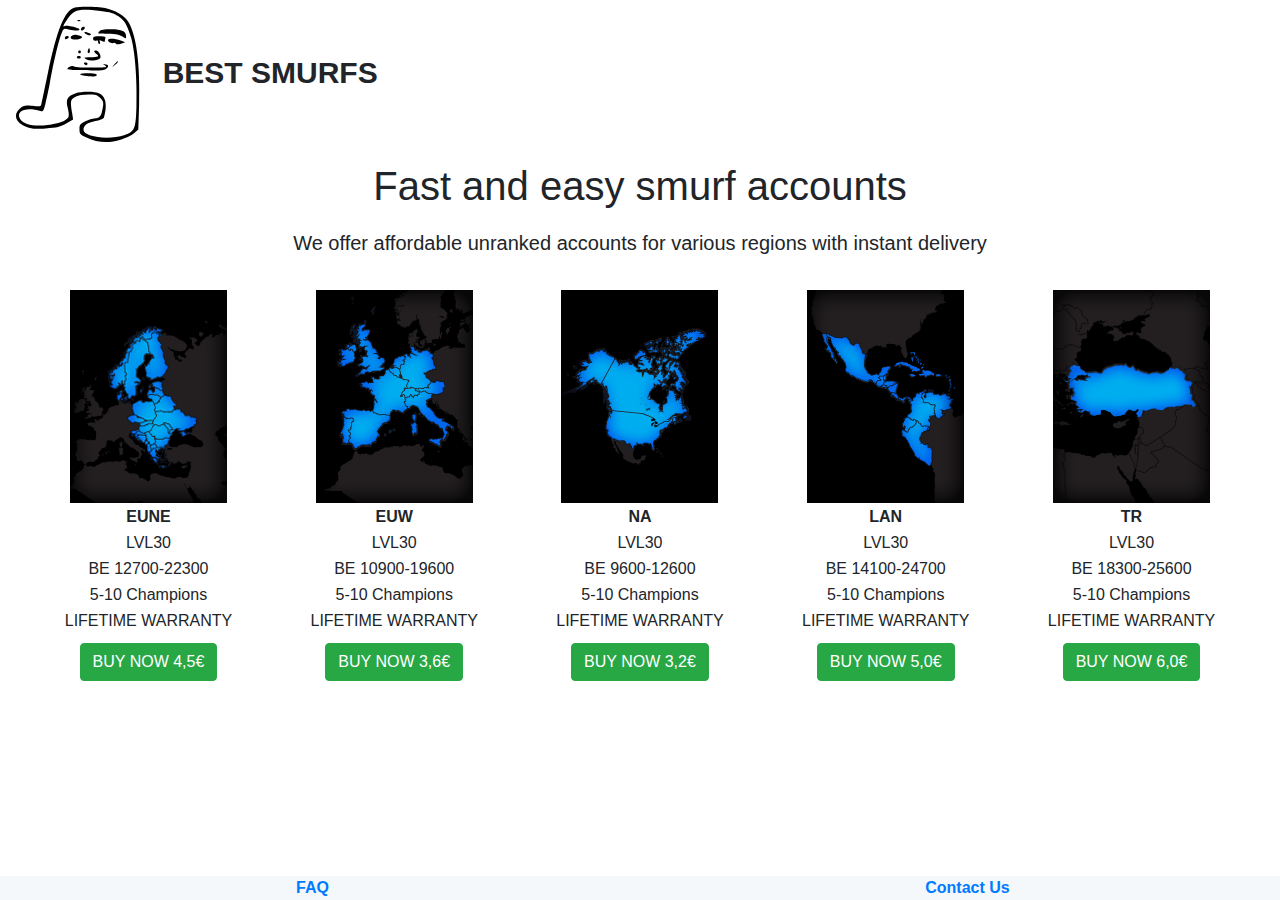
<file: index.html>
<!DOCTYPE html>
<html lang="en">
<head>
<title>CSACCS</title>
<meta charset="utf-8">
<meta name="viewport" content="width=device-width, initial-scale=1">
<link rel="stylesheet" href="styles.css">
<link rel="stylesheet" href="https://cdn.jsdelivr.net/npm/bootstrap@4.0.0/dist/css/bootstrap.min.css" integrity="sha384-Gn5384xqQ1aoWXA+058RXPxPg6fy4IWvTNh0E263XmFcJlSAwiGgFAW/dAiS6JXm" crossorigin="anonymous">
</head>
<body>

<header>
  <div class="header">
  <a href="index.html">
   <svg width="5" height="20">
<img src='mungus.svg' alt='Bruh'/>
</a>
</svg>

    <strong>BEST SMURFS</strong>
	</div>
 </header>
 
 <div class="pitch">
 <h1>Fast and easy smurf accounts</h1>
 </div>
  
 <div class="pitch2">
 <h5>We offer affordable unranked accounts for various regions with instant delivery</h5>
 </div>
  
  <div class="asdf">
  <table style="width:100%">
  
  <tr>
	<td> <img src="eune.png" alt="bruh"> </td>
    <td> <img src="euw.png" alt="bruh"> </td>
	<td> <img src="na.png" alt="bruh"> </td>
	<td> <img src="lan.png" alt="bruh"> </td>
	<td> <img src="tr.png" alt="bruh"> </td>
  </tr>
  <tr>
    <th>EUNE</th>
    <th>EUW</th>
    <th>NA</th>
    <th>LAN</th>
    <th>TR</th>
  </tr>
  
  <tr>
    <td>LVL30</td>
	<td>LVL30</td>
	<td>LVL30</td>
	<td>LVL30</td>
	<td>LVL30</td>
  </tr>
  
  <tr>
 	<td>BE 12700-22300</td>
	<td>BE 10900-19600</td>
	<td>BE 9600-12600</td>
	<td>BE 14100-24700</td>
	<td>BE 18300-25600</td>
  </tr>
  
  <tr>
    <td>5-10 Champions</td>
	<td>5-10 Champions</td>
	<td>5-10 Champions</td>
	<td>5-10 Champions</td>
	<td>5-10 Champions</td>
  </tr>
  
  <tr>
	<td>LIFETIME WARRANTY</td>
	<td>LIFETIME WARRANTY</td>
	<td>LIFETIME WARRANTY</td>
	<td>LIFETIME WARRANTY</td>
	<td>LIFETIME WARRANTY</td>
  </tr>
  
 <tr>
	<td> <a href="Payment.html" class="btn btn-success my-2">BUY NOW 4,5€</a> </td>
	<td> <a href="Payment.html" class="btn btn-success my-2">BUY NOW 3,6€</a> </td>
	<td> <a href="Payment.html" class="btn btn-success my-2">BUY NOW 3,2€</a> </td>
	<td> <a href="Payment.html" class="btn btn-success my-2">BUY NOW 5,0€</a> </td>
	<td> <a href="Payment.html" class="btn btn-success my-2">BUY NOW 6,0€</a> </td>
 </tr>
 </table>
 </div>
  
 <div class="footer">
	<div class="row">
		<div class="col-sm-6">
		<a href="FAQ.html"><strong> FAQ </strong></a>
		</div>
		<div class="col-sm-6">
		<a href="Contact_us.html"><strong>Contact Us</strong></a>
		</div>
	</div>
 </div>
  
  </body>
  </html>
</file>
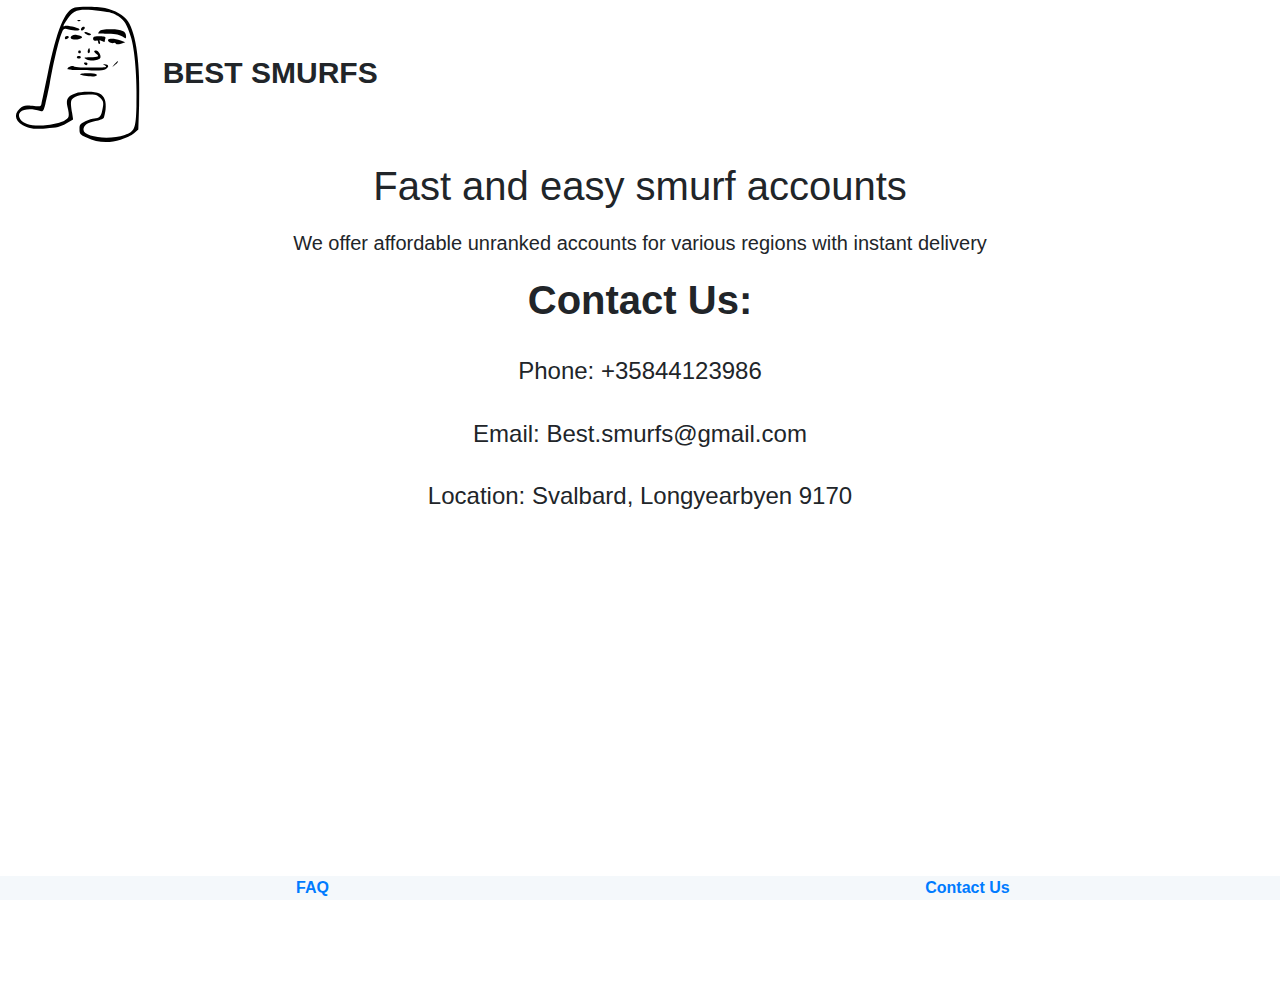
<file: Contact_us.html>
<!DOCTYPE html>
<html lang="en">
<head>
<title>CSACCS</title>
<meta charset="utf-8">
<meta name="viewport" content="width=device-width, initial-scale=1">
<link rel="stylesheet" href="styles.css">
<link rel="stylesheet" href="https://cdn.jsdelivr.net/npm/bootstrap@4.0.0/dist/css/bootstrap.min.css" integrity="sha384-Gn5384xqQ1aoWXA+058RXPxPg6fy4IWvTNh0E263XmFcJlSAwiGgFAW/dAiS6JXm" crossorigin="anonymous">
</head>
<body>

<header>
  <div class="header">
  <a href="index.html">
   <svg width="5" height="20">
<img src='mungus.svg' alt='bruh'/>
</a>
</svg>

    <strong>BEST SMURFS</strong>
	</div>
 </header>
 
 <div class="pitch">
 <h1>Fast and easy smurf accounts</h1>
 </div>
  
 <div class="pitch2">
 <h5>We offer affordable unranked accounts for various regions with instant delivery</h5>
 </div>
 
 <h1><b>Contact Us:</b></h1>
 <h4>Phone: +35844123986</h4>
 <h4>Email: Best.smurfs@gmail.com</h4>
 <h4>Location: Svalbard, Longyearbyen 9170</h4>
 <div class="kartta">
 <iframe src="https://www.google.com/maps/embed?pb=!1m18!1m12!1m3!1d9213.384169008508!2d15.490148947577987!3d78.22268396496251!2m3!1f0!2f0!3f0!3m2!1i1024!2i768!4f13.1!3m3!1m2!1s0x459c52d84f4557df%3A0xda86b2caa16495ec!2sLongyearbyen%209170%2C%20Huippuvuoret!5e0!3m2!1sfi!2sfi!4v1650731997765!5m2!1sfi!2sfi" width="600" height="450" style="border:0;" allowfullscreen="" loading="lazy" referrerpolicy="no-referrer-when-downgrade"></iframe>
 </div>
 <div class="footer">
	<div class="row">
		<div class="col-sm-6">
		<a href="FAQ.html"><strong> FAQ </strong></a>
		</div>
		<div class="col-sm-6">
		<a href="Contact_us.html"><strong>Contact Us</strong></a>
		</div>
	</div>
 </div>
 
</body>
</html>
</file>
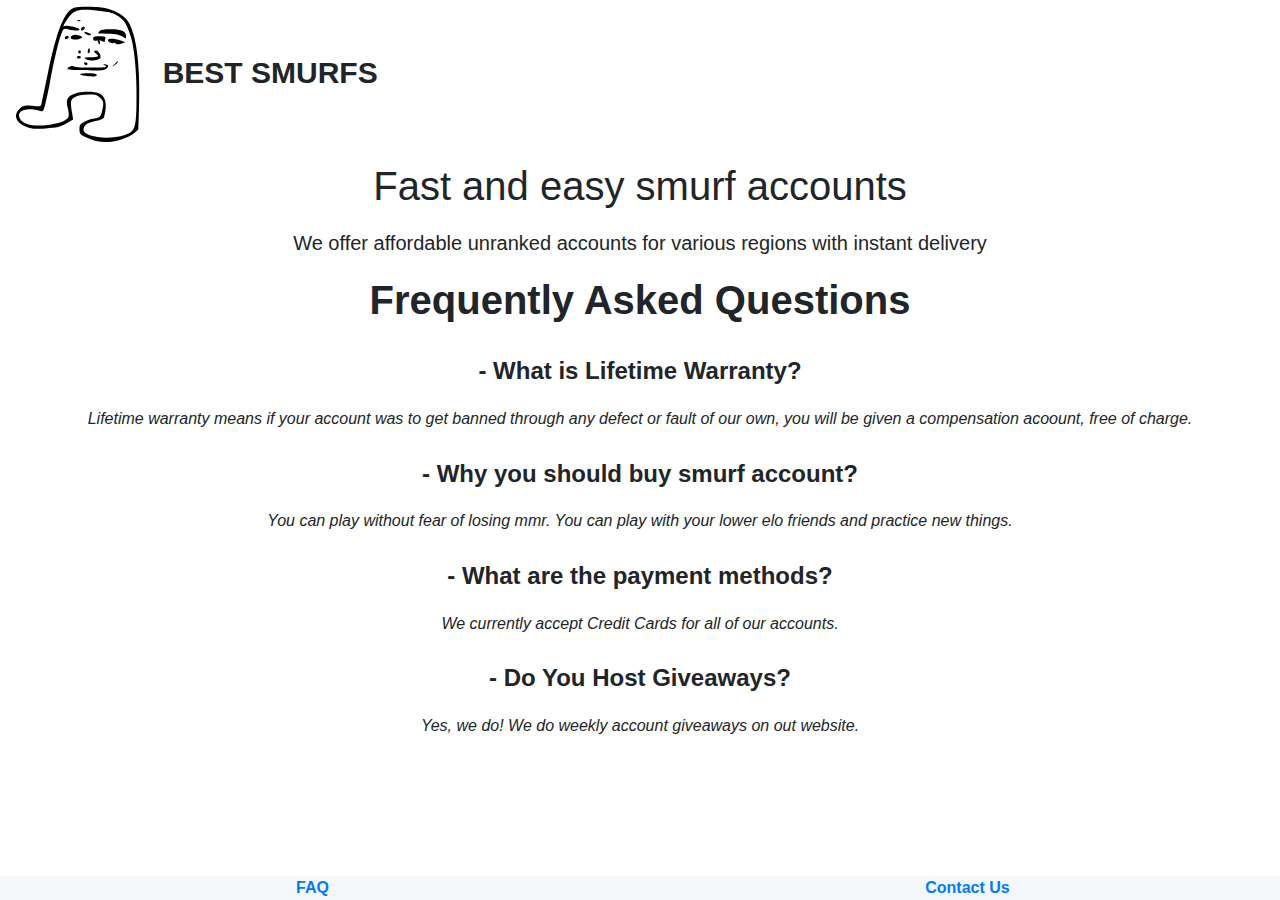
<file: FAQ.html>
<!DOCTYPE html>
<html lang="en">
<head>
<title>CSACCS</title>
<meta charset="utf-8">
<meta name="viewport" content="width=device-width, initial-scale=1">
<link rel="stylesheet" href="styles.css">
<link rel="stylesheet" href="https://cdn.jsdelivr.net/npm/bootstrap@4.0.0/dist/css/bootstrap.min.css" integrity="sha384-Gn5384xqQ1aoWXA+058RXPxPg6fy4IWvTNh0E263XmFcJlSAwiGgFAW/dAiS6JXm" crossorigin="anonymous">
</head>
<body>

<header>
  <div class="header">
  <a href="index.html">
   <svg width="5" height="20">
<img src='mungus.svg' alt='bruh'/>
</a>
</svg>

    <strong>BEST SMURFS</strong>
	</div>
 </header>
 
 <div class="pitch">
 <h1>Fast and easy smurf accounts</h1>
 </div>
  
 <div class="pitch2">
 <h5>We offer affordable unranked accounts for various regions with instant delivery</h5>
 </div>
 
 <h1><b>Frequently Asked Questions</b></h1>
 <h4><b>- What is Lifetime Warranty?</b></h4>
 <p><i>Lifetime warranty means if your account was to get banned through any defect or fault of our own, you will be given a compensation acoount, free of charge.</i></p>
 <h4><b>- Why you should buy smurf account?</b></h4>
 <p><i>You can play without fear of losing mmr. You can play with your lower elo friends and practice new things.</i></p>
 <h4><b>- What are the payment methods?</b></h4>
 <p><i>We currently accept Credit Cards for all of our accounts.</i></p>
 <h4><b>- Do You Host Giveaways?</b></h4>
 <p><i>Yes, we do! We do weekly account giveaways on out website.</i></p>
 <div class="footer">
	<div class="row">
		<div class="col-sm-6">
		<a href="FAQ.html"><strong> FAQ </strong></a>
		</div>
		<div class="col-sm-6">
		<a href="Contact_us.html"><strong>Contact Us</strong></a>
		</div>
	</div>
 </div>
 
</body>
</html>
</file>
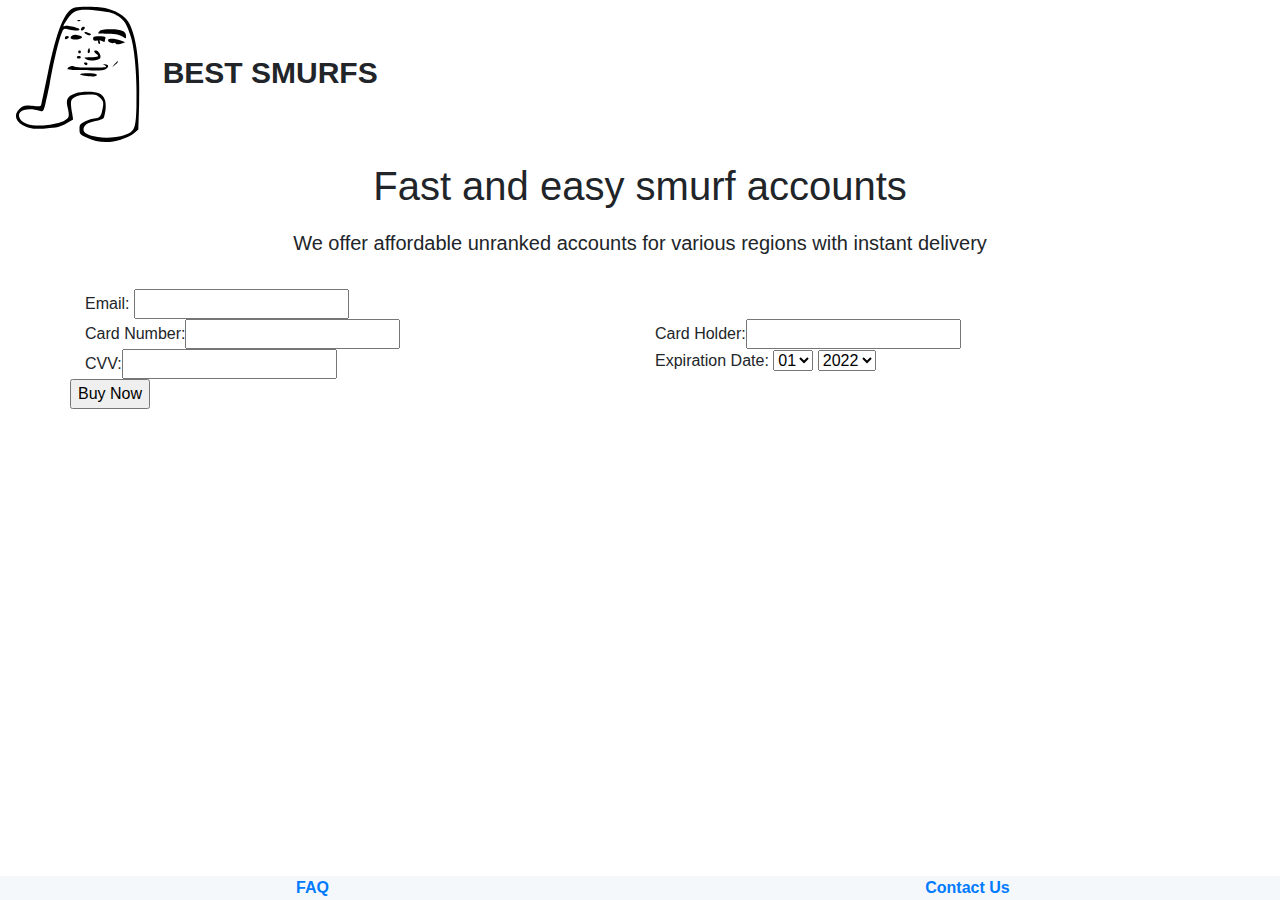
<file: Payment.html>
<!DOCTYPE html>
<html lang="en">
<head>
<title>CSACCS</title>
<meta charset="utf-8">
<meta name="viewport" content="width=device-width, initial-scale=1">
<link rel="stylesheet" href="styles.css">
<link rel="stylesheet" href="https://cdn.jsdelivr.net/npm/bootstrap@4.0.0/dist/css/bootstrap.min.css" integrity="sha384-Gn5384xqQ1aoWXA+058RXPxPg6fy4IWvTNh0E263XmFcJlSAwiGgFAW/dAiS6JXm" crossorigin="anonymous">
</head>
<body>

<header>
  <div class="header">
  <a href="index.html">
   <svg width="5" height="20">
<img src='mungus.svg' alt='bruh'/>
</a>
</svg>

    <strong>BEST SMURFS</strong>
	</div>
 </header>
 
 <div class="pitch">
 <h1>Fast and easy smurf accounts</h1>
 </div>
  
 <div class="pitch2">
 <h5>We offer affordable unranked accounts for various regions with instant delivery</h5>
 </div>
 
	<div class="container">
	<form>
		<div class="row">
			<div class="col-sm-12">
			Email: <input type="text" name="email" required="">
			</div>
		</div>
		
		
		<div class="row">
			<div class="col-sm-6">
				Card Number:<input type="text" name="Card Number" required="">
			</div>
			
			<div class="col-sm-6">
				Card Holder:<input type="text" name="Card Holder" required="">
			</div>
		</div>
		
		<div class="row">
			<div class="col-sm-6">
					CVV:<input type="password" name="Card CVV" required="">
			</div>
			<div class="col-sm-6">
				Expiration Date:
				<select id="Month" name="Month">
					<option value="01">01</option>
					<option value="02">02</option>
					<option value="03">03</option>
					<option value="04">04</option>
					<option value="05">05</option>
					<option value="06">06</option>
					<option value="07">07</option>
					<option value="08">08</option>
					<option value="09">09</option>
					<option value="10">10</option>
					<option value="11">11</option>
					<option value="12">12</option>
					</select> 
					<select id="Year" name="Year">
					<option value="2022">2022</option>
					<option value="2023">2023</option>
					<option value="2024">2024</option>
					<option value="2025">2025</option>
					<option value="2026">2026</option>
					</select> 
			</div>
			
			<div class="row">
				<div class="col-sm-12">
					<input type="submit" value="Buy Now">
				</div>
			</div>
		</div>
	</form>
	</div>
	<div class="footer">
	<div class="row">
		<div class="col-sm-6">
		<a href="FAQ.html"><strong> FAQ </strong></a>
		</div>
		<div class="col-sm-6">
		<a href="Contact_us.html"><strong>Contact Us</strong></a>
		</div>
	</div>
 </div>

	

	</body>
	</html>
</file>
<file: styles.css>
td {
  text-align: center;
}
tr {
  text-align: center;
}

body {background-color:#f4f8fb;}

.footer {
 background-color:#f4f8fb ;
  position: fixed;
  bottom: 0;
  width: 100%;
  text-align:center;
  }
  
 .pitch {
  text-align:center;
}

.pitch2 {
  text-align:center;
}

.asdf {
  padding: 2%;
}

.header {
  font-size:30px;
}
  
h1{
text-align: center;
padding: 1%;
}

h4{
text-align: center;
padding: 1%;
}
p{
text-align: center;
}
.kartta{
text-align: center;	
}
.container{
  padding: 2%;
}
</file>
